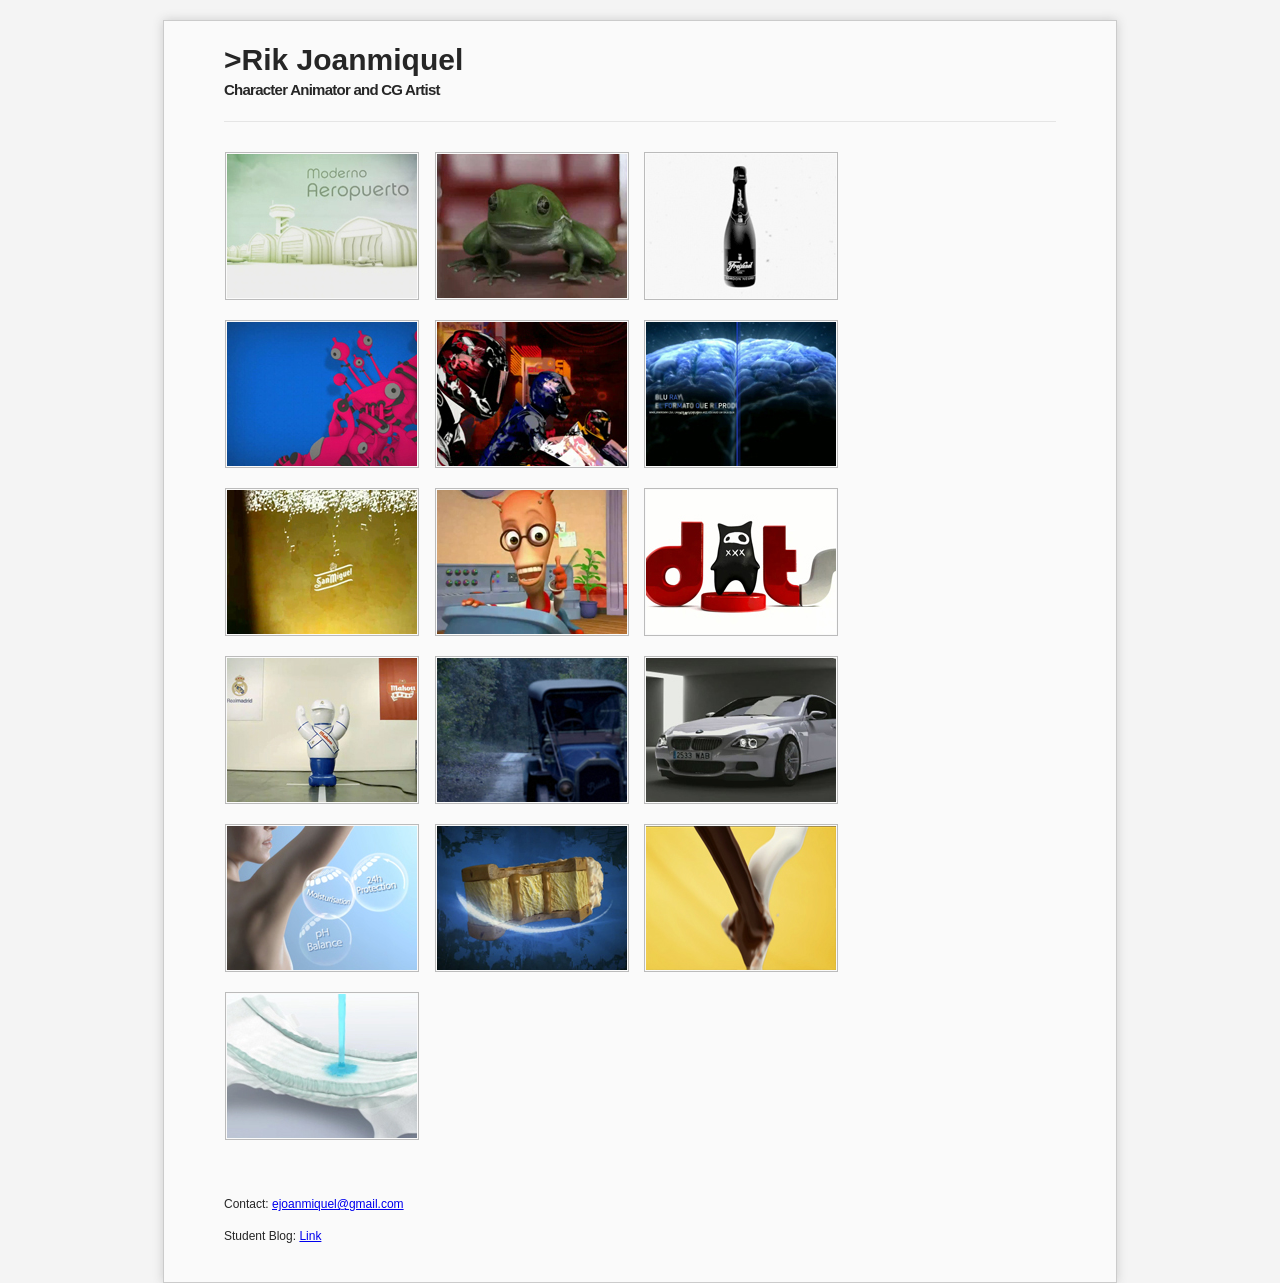
<file: index.html>
<!DOCTYPE html PUBLIC "-//W3C//DTD XHTML 1.0 Strict//EN" "http://www.w3.org/TR/xhtml1/DTD/xhtml1-strict.dtd">
<html xmlns="http://www.w3.org/1999/xhtml" xml:lang="en" lang="en">

<head>
        <meta http-equiv="Content-Type" content="text/html; charset=UTF-8" />
        <meta http-equiv="imagetoolbar" content="no" />
        <title>Rik Jm Dev / Artist</title>
		<meta name="viewport" content="width=device-width,initial-scale=1,user-scalable=no">
		<script src="https://ajax.googleapis.com/ajax/libs/jquery/1.9.0/jquery.min.js" type="text/javascript"></script>
		<!--script src="js/jquery.lint.js" type="text/javascript" charset="utf-8"></script-->
		<link rel="stylesheet" href="css/style.css" type="text/css" media="screen">
		<link rel="stylesheet" href="css/prettyPhoto.css" type="text/css" media="screen" title="prettyPhoto main stylesheet" charset="utf-8" />
		<script src="js/jquery.prettyPhoto.js" type="text/javascript" charset="utf-8"></script>


	</head>
	<body>
		<div id="content">
        
            <h1>&gt;Rik Joanmiquel<span> <p>Character Animator and CG Artist</span></h1><hr />
            
            <ul class="gallery clearfix">
            
 <a id="aragon" rel="prettyPhoto" href="./videos/aragon.mp4?width=480&height=384" title="
            <li> Project: Aragon Logistica // Modelling, Soft bodies and Particles</li>
            <li> Client: Boolab - Bassat </li>
            <li> Director: Agustin Verrastro</li>
            "><img alt="Aragon" src="./images/aragon.jpg"/></a>
    
            <a id="optiques" rel="prettyPhoto[movies]" href="./videos/optiques.mp4?width=480&height=384" title="
            <li> Project: General Optiques // Modelling, animation and composing. </li>
            <li> Client: Ovideo - Euro R.S.C.G. </li>
            <li> Director: Marc Corominas.</li>
            "><img alt="General Optiques" src="./images/optiques.jpg"/></a>
    
            <a id="cordon" rel="prettyPhoto[movies]" href="./videos/cordon.mp4?width=480&height=384" title="
            <li> Project: Cordon Negro // Modelling, composing, particles and maya fluids</li>
            <li> Client: Boolab - J.W.T.</li>
            <li> Director: Toni Costa.</li>
            "><img alt="Cordon Negro" src="./images/cordon.jpg"/></a>
    
            <a id="boolab" rel="prettyPhoto[movies]" href="./videos/boolab.mp4?width=480&height=360" title="
            <li> Project: Boolab Intro // Modelling, rigging, and parts of animation</li>
            <li> Client: Boolab</li>
            <li> Director: Nico Casavecchia</li>
            "><img alt="Boolab" src="./images/boolab.jpg"/></a>
    
            <a id="motogp" rel="prettyPhoto[movies]" href="./videos/motogp.mp4?width=480&height=384" title="
            <li> Project: MotoGp Intro // Modelling, particles, match-moving and tracking</li>
            <li> Client: Boolab - Dorna</li>
            <li> Director: Jorge Cosmen</li>
            "><img alt="motogp" src="./images/motogp.jpg"/></a>
    
            <a id="ps3" rel="prettyPhoto[movies]" href="./videos/ps3.mp4?width=480&height=384" title="
            <li> Project: PS3 3D scenes // Modelling, animation, particles and lighting</li>
            <li> Client: Boolab </li>
            <li> Director: Jorge Cosmen</li>
            "><img alt="ps3" src="./images/ps3.jpg"/></a>
        
            <a id="sanmiquel" rel="prettyPhoto[movies]" href="./videos/sanmiguel.mp4?width=480&height=384" title="
            <li> Project: SanMiguel 3D // Particles and composing</li>
            <li> Client: Boolab </li>
            <li> Director: Marc Corominas</li>
            "><img alt="sanmiquel" src="./images/sanmiquel.jpg"/></a>
    
            <a id="dibulus" rel="prettyPhoto[movies]" href="./videos/dibulus.mp4?width=624&height=352" title="
            <li> Project: Dibulus</li>
            <li> Studio: Lactea Animation Studio</li>
            <li> Studio project with six more artists.</li>
            "><img alt="dibulus" src="./images/dibulus.jpg"/></a>
    
            <a id="dots" rel="prettyPhoto[movies]" href="./videos/dots.mp4?width=900&height=506" title="
            <li> Project: Dots // Responsible for everything</li>   
            <li> Studio: Lorem Ipsum Group</li>
            <li> Personal project</li>"><img alt="dots" src="./images/dots.jpg"/></a>
    
            <a id="mahou" rel="prettyPhoto[movies]" href="./videos/mahou.mp4?width=960&height=540" title="
            <li> Project: Mahou // Responsible for everything</li>    
            <li> Client: Ovideo - Euro R.S.C.G.</li>
            "><img alt="mahou" src="./images/mahou.jpg"/></a>
    
            <a id="marato" rel="prettyPhoto[movies]" href="./videos/marato.mp4?width=458&height=258" title="
            <li> Project: Marató // Modelling and composing</li>    
            <li> Client: Ovideo - TV3 La Marató.</li>    
            <li> Director: Aixalà
            "><img alt="marato" src="./images/marato.jpg"/></a>
    
            <a id="bmw" rel="prettyPhoto[movies]" href="./videos/bmw.mp4?width=428&height=240" title="
            <li> Project: bmw // Modelling</li>   
            <li> Studio: Lorem Ipsum Group</li>
            <li> In-house Project</li>"><img alt="bmw" src="./images/bmw.jpg"/></a>
    
            <a id="sanex" rel="prettyPhoto[movies]" href="./videos/sanex.mp4?width=480&height=384" title="
            <li> Project: Sanex // Responsible for the 3D bubbles </li>    
            <li> Client: Ovideo - Contrapunto </li>  
            "><img alt="sanex" src="./images/sanex.jpg"/></a>
    
            <a id="maxibon" rel="prettyPhoto[movies]" href="./videos/maxibon.mp4?width=480&height=384" title="    
            <li> Project: maxibon // Animation and composing </li>    
            <li> Client: Ovideo - J.W.T. </li>    
            "><img alt="maxibon" src="./images/maxibon.jpg"/></a>
    
            <a id="artiach" rel="prettyPhoto[movies]" href="./videos/artiach.mp4?width=480&height=384" title="
            <li> Project: Artiach // Modelling, Liquid sims, Rigid bodies sims, and composing</li>
            <li> Client: Ovideo -  </li>    
            "><img alt="artiach" src="./images/artiach.jpg"/></a>    
    
            <a id="lindor" rel="prettyPhoto[movies]" href="./videos/lindor.mp4?width=480&height=384" title="
            <li> Project: Lindor // Liquid simulations</li>
            <li> Client: Ovideo - Dayax  </li>
            "><img alt="lindor" src="./images/lindor.jpg"/></a>
            
            </ul>
        
            </p>
            <p>Contact: <a href="mailto:ejoanmiquel@gmail.com">ejoanmiquel@gmail.com</a></p>
            <p>Student Blog: <a href="http://ejoanmiquel.blogspot.com">Link</a></p>

        
            <script type="text/javascript" charset="utf-8">
            $(document).ready(function(){
                $("area[rel^='prettyPhoto']").prettyPhoto();
				
                $(".gallery:first a[rel^='prettyPhoto']").prettyPhoto({animation_speed:'normal',theme:'dark_square',slideshow:false, autoplay_slideshow: false, social_tools:false, hideflash: true});
        
            });
            </script>
	
    </div>
    
    </body>

</html>
</file>
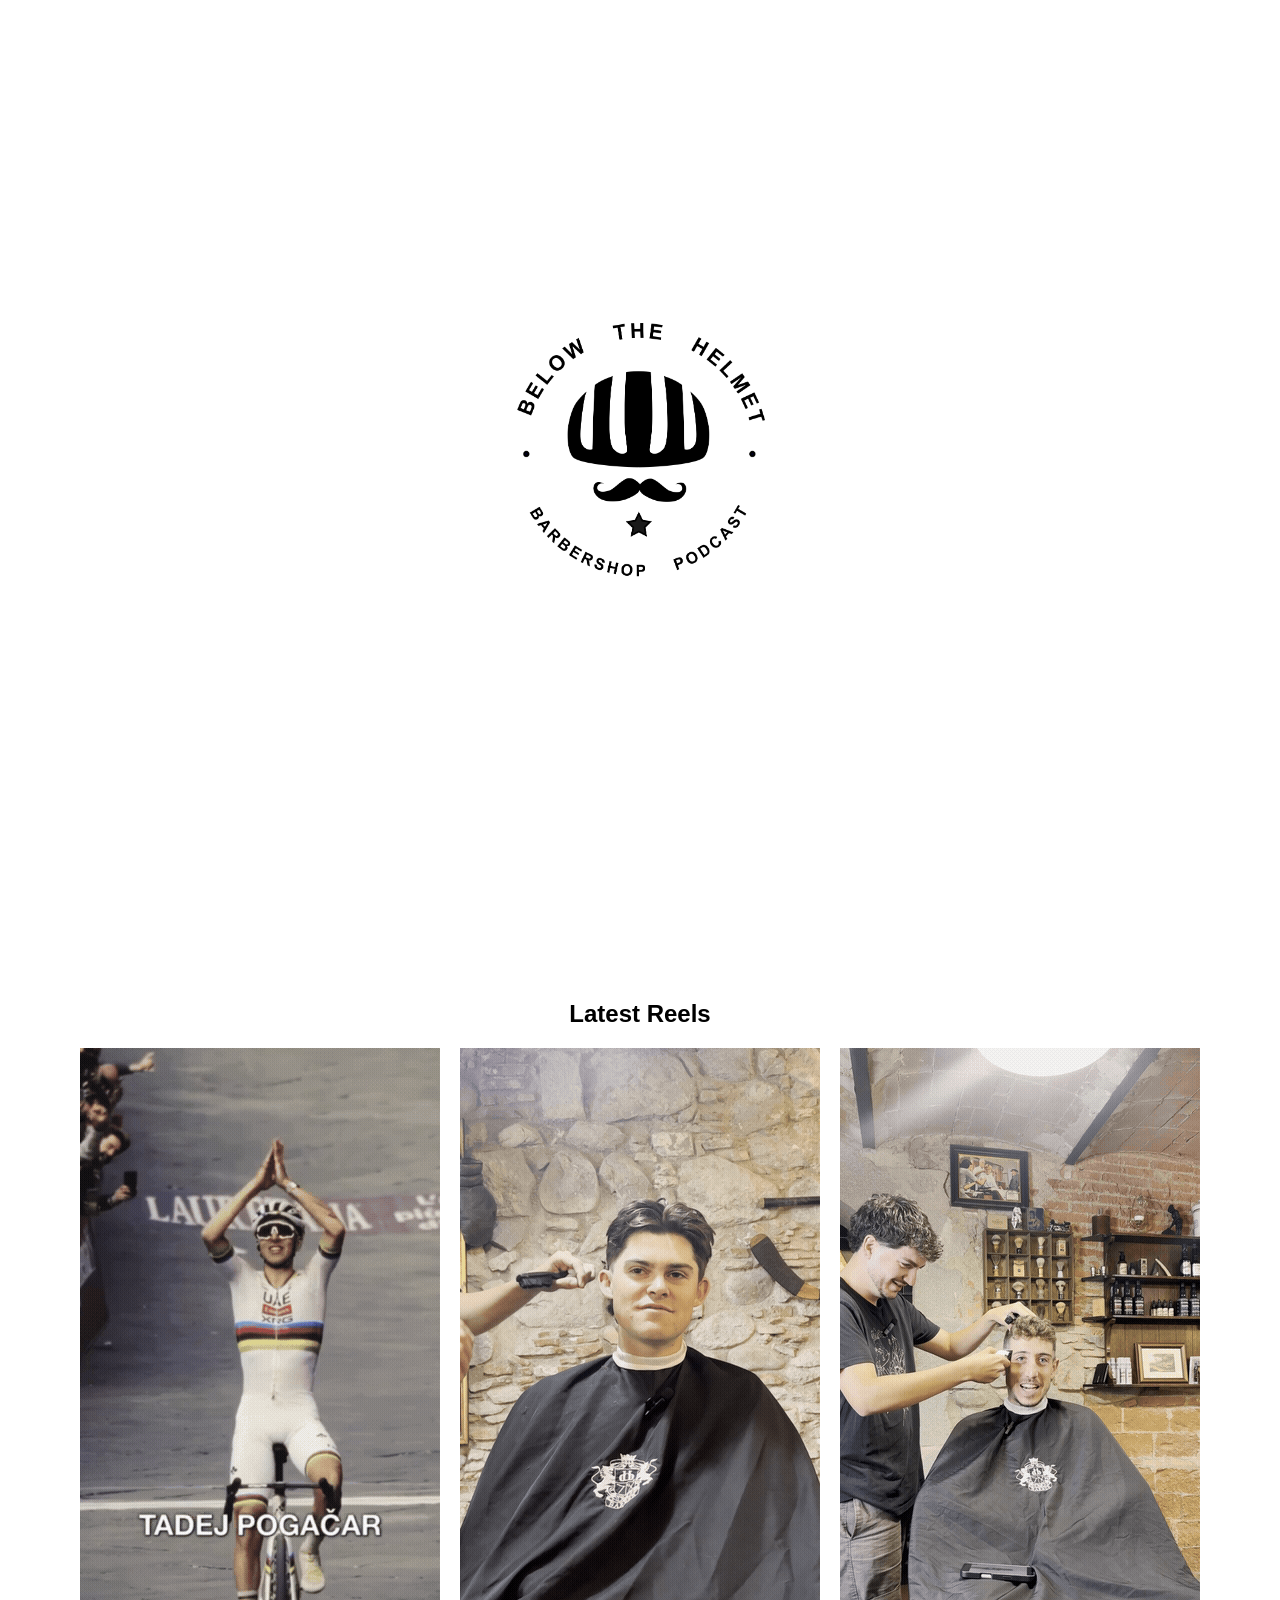
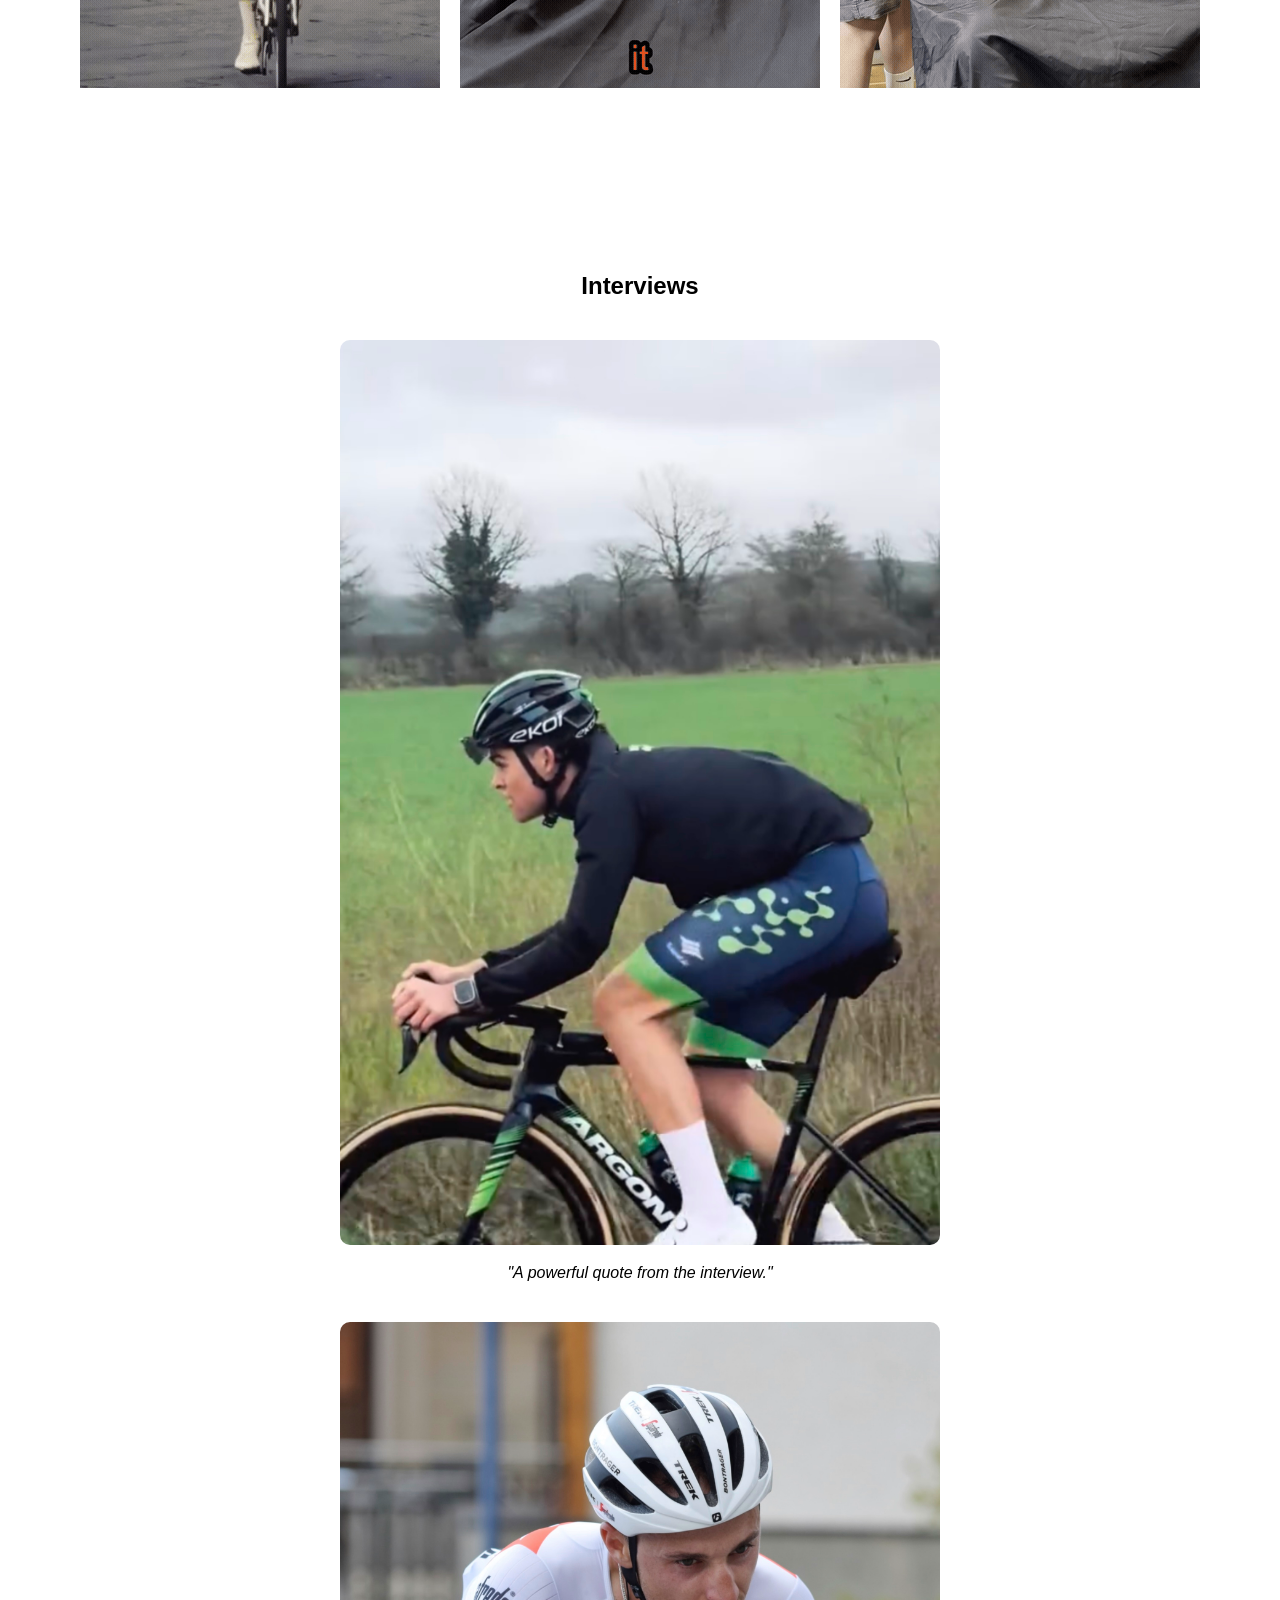
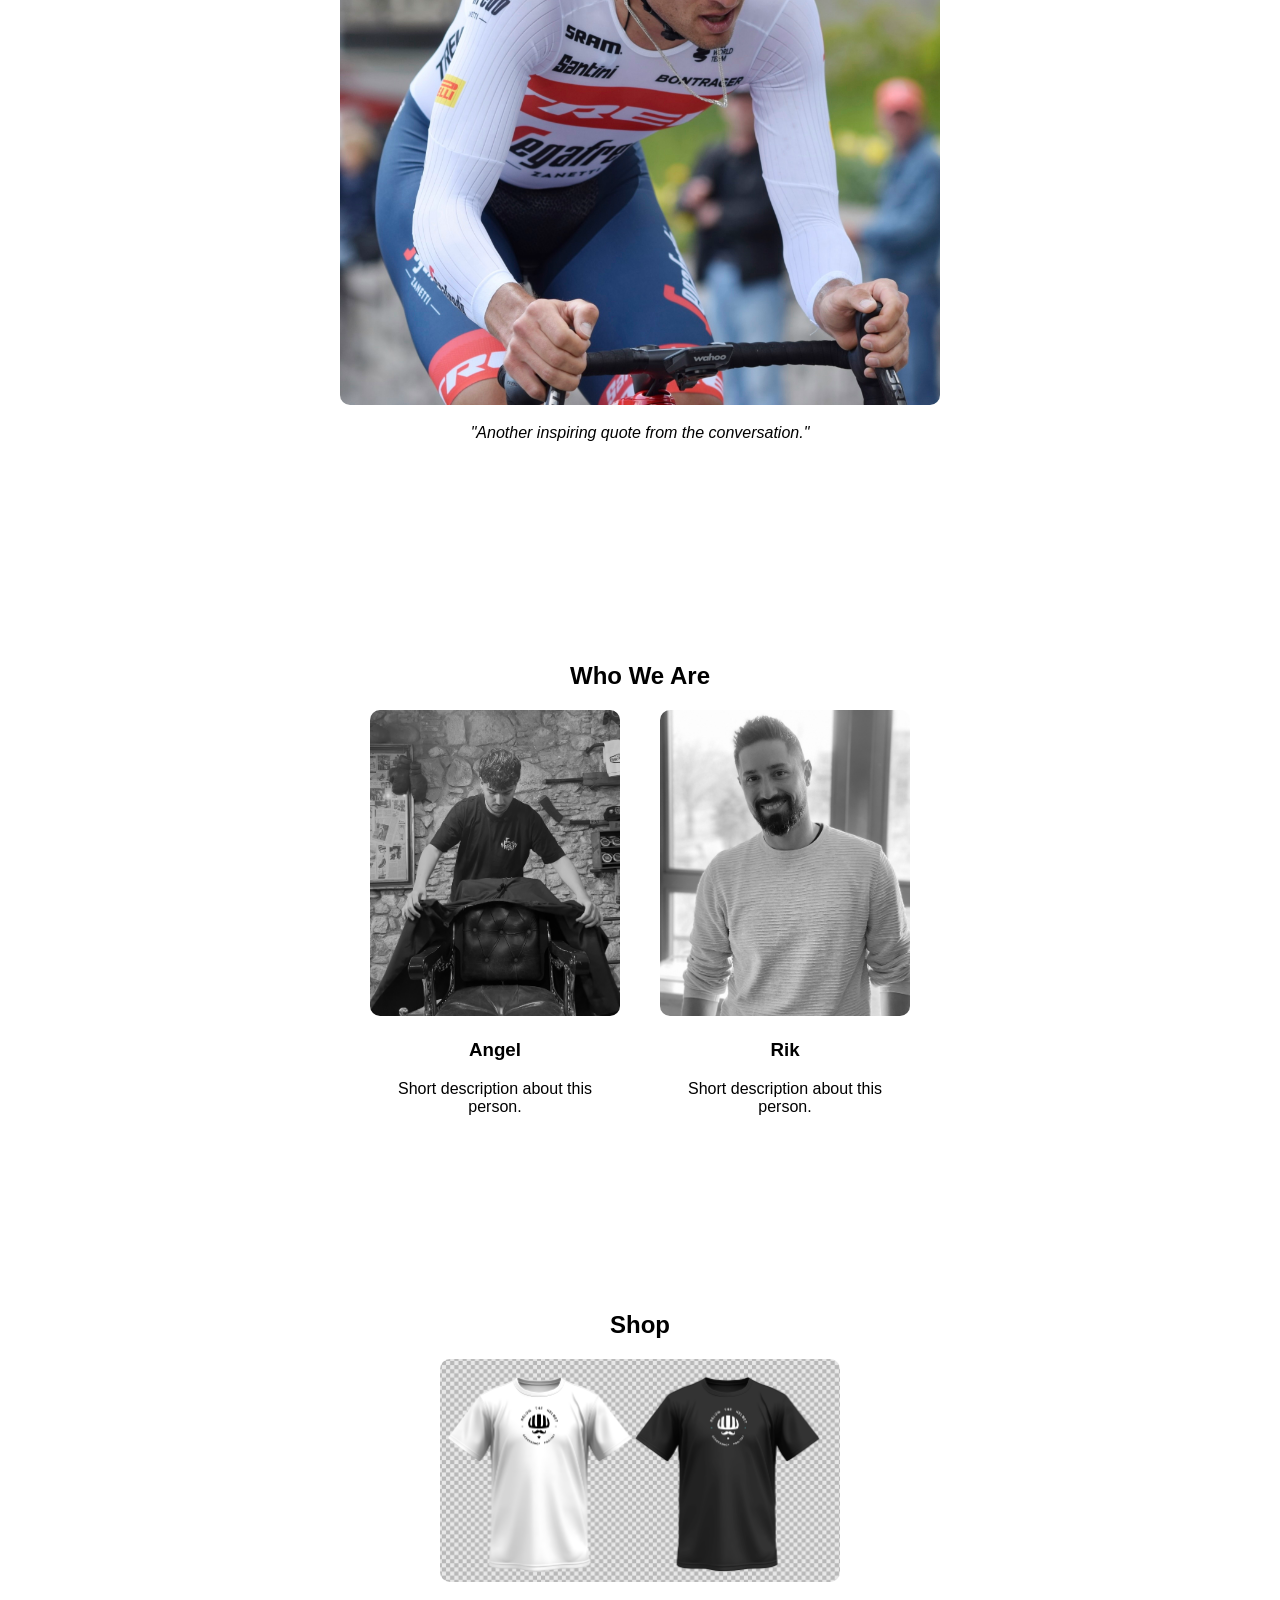
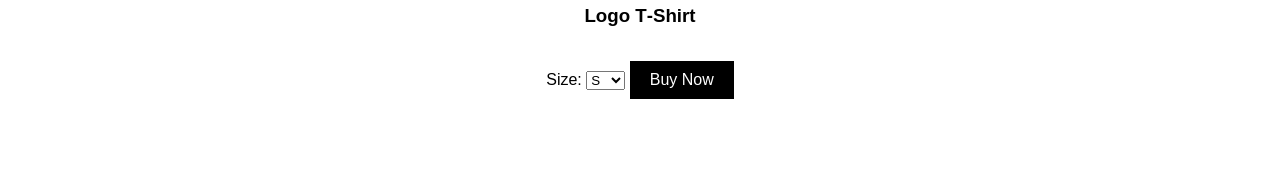
<file: belowthehelmet/index.html>
<!DOCTYPE html>
<html lang="en">
<head>
<meta charset="UTF-8" />
<meta name="viewport" content="width=device-width, initial-scale=1.0" />
<title>Below The Helmet</title>
<link rel="stylesheet" href="style.css" />
</head>

<body>

<!-- LOGO SECTION -->
<header id="header">
    <img id="mainLogo" src="img/black_logo.png" alt="Logo">
</header>

<!-- NAVIGATION BAR WITH CENTER LOGO -->
<nav id="navbar">

    <!-- LEFT MENU -->
    <ul class="nav-left nav-links">
        <li><a href="#home">Home</a></li>
        <li><a href="#interviews">Interviews</a></li>
    </ul>

    <!-- CENTER LOGO -->
    <img id="navLogo" src="img/black_logo_nav.png" alt="Logo">

    <!-- RIGHT MENU -->
    <ul class="nav-right nav-links">
        <li><a href="#contact">Contact</a></li>
        <li><a href="#shop">Shop</a></li>
    </ul>

    <!-- HAMBURGER BUTTON -->
    <div id="hamburger">
        <span></span>
        <span></span>
        <span></span>
    </div>

</nav>

<!-- MOBILE DROPDOWN MENU -->
<div id="mobileMenu">
    <a href="#home">Home</a>
    <a href="#interviews">Interviews</a>
    <a href="#contact">Contact Us</a>
    <a href="#shop">Shop</a>
</div>

<!-- HOME SECTION -->
<section id="home">
    <h2>Latest Reels</h2>
    <div class="reels-container">


         <a href="https://www.instagram.com/reel/DUP3auADOqZ/embed" target="_blank">
            <img src="img/reel02.gif" alt="Reel preview"></a>

         <a href="https://www.instagram.com/reel/DUP3auADOqZ/embed" target="_blank">
            <img src="img/reel01.gif" alt="Reel preview"></a>

         <a href="https://www.instagram.com/reel/DUP3auADOqZ/embed" target="_blank">
            <img src="img/reel03.gif" alt="Reel preview"></a>

    </div>
</section>

<!-- INTERVIEWS SECTION -->
<section id="interviews">
    <h2>Interviews</h2>

    <div class="interview-card">
        <img src="img/person1.jpg" alt="Interviewee">
        <blockquote>"A powerful quote from the interview."</blockquote>
    </div>

    <div class="interview-card">
        <img src="img/person2.jpg" alt="Interviewee">
        <blockquote>"Another inspiring quote from the conversation."</blockquote>
    </div>

</section>

<!-- CONTACT SECTION -->
<section id="contact">
    <h2>Who We Are</h2>

    <div class="team-container">
        <div class="team-card">
            <img src="img/team1.jpg" alt="Team Member">
            <h3>Angel</h3>
            <p>Short description about this person.</p>
        </div>

        <div class="team-card">
            <img src="img/team2.jpg" alt="Team Member">
            <h3>Rik</h3>
            <p>Short description about this person.</p>
        </div>
    </div>
</section>

<!-- SHOP SECTION -->
<section id="shop">
    <h2>Shop</h2>

    <div class="product-card">
        <img src="img/tshirt.jpg" alt="T-Shirt">

        <h3>Logo T‑Shirt</h3>

        <label for="size">Size:</label>
        <select id="size">
            <option>S</option>
            <option>M</option>
            <option>L</option>
            <option>XL</option>
        </select>

        <button id="buyBtn">Buy Now</button>
    </div>
</section>

<script src="script.js"></script>
</body>
</html>
</file>
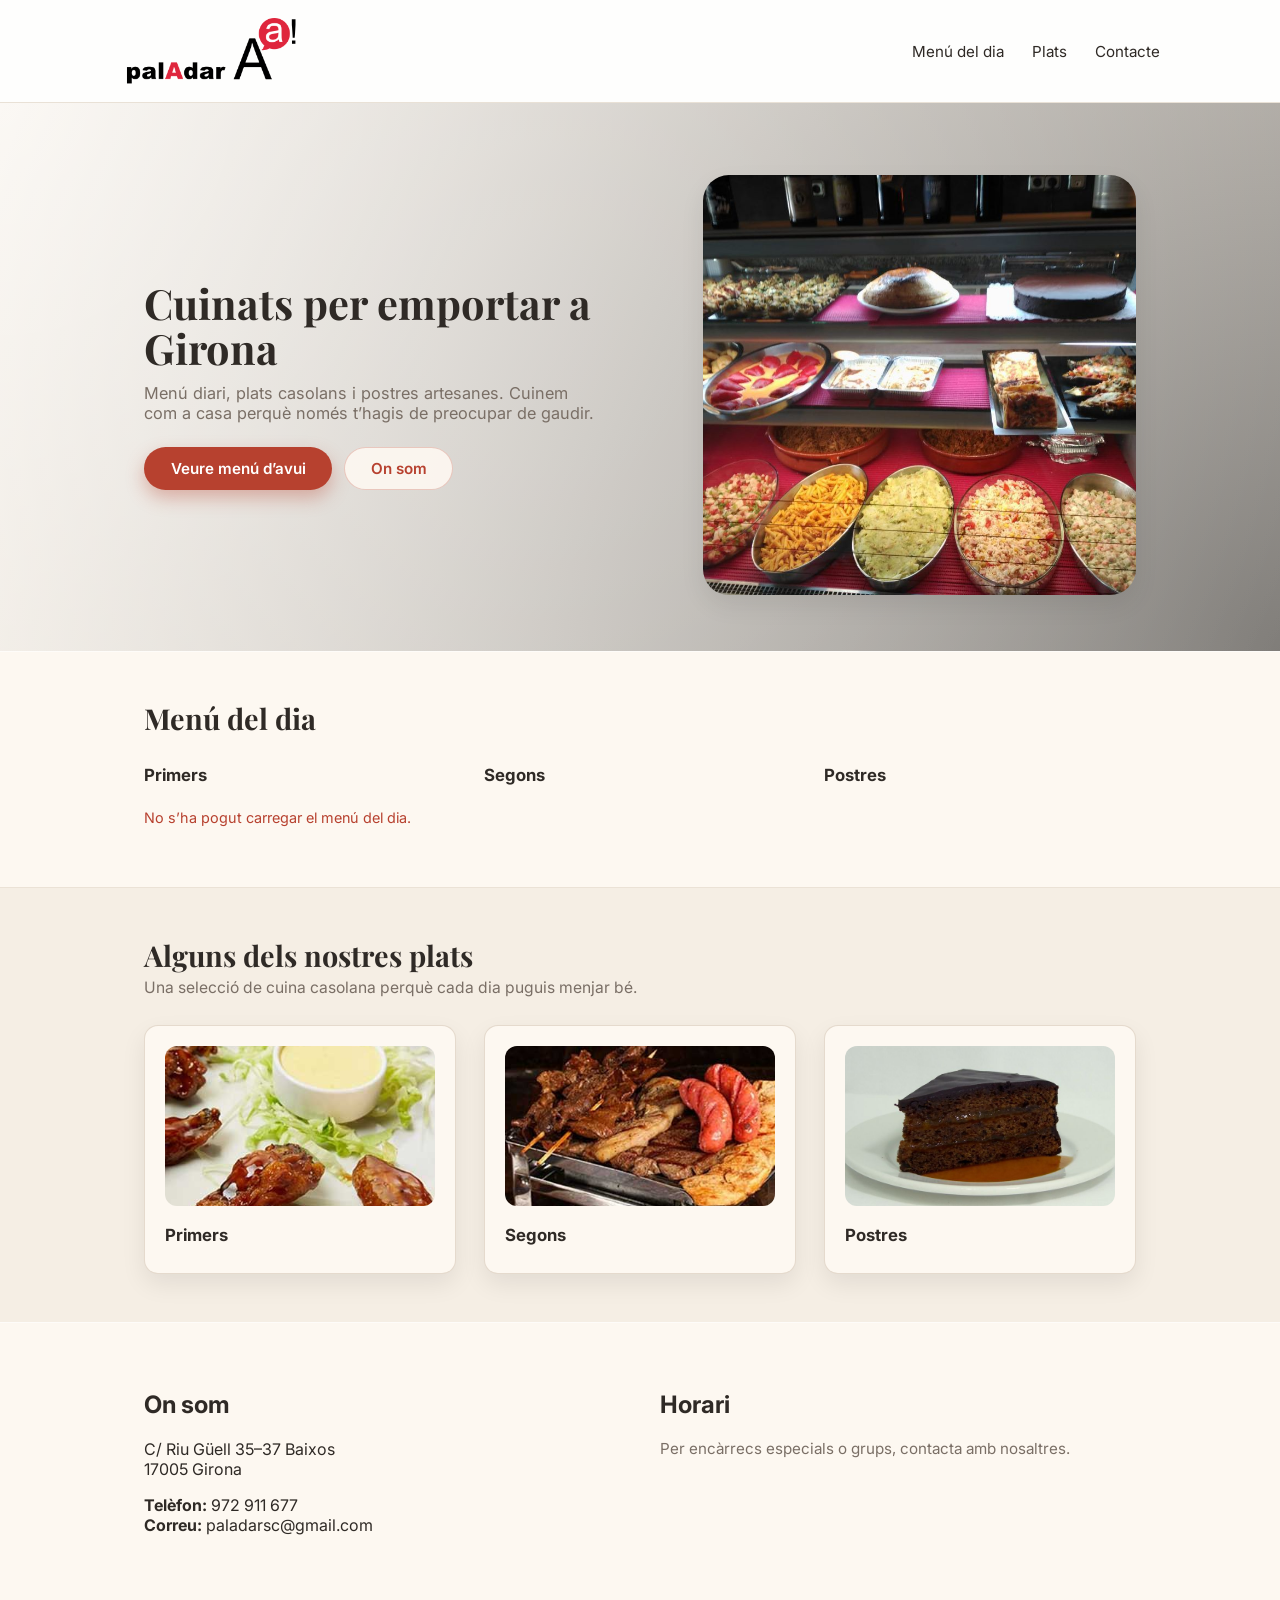
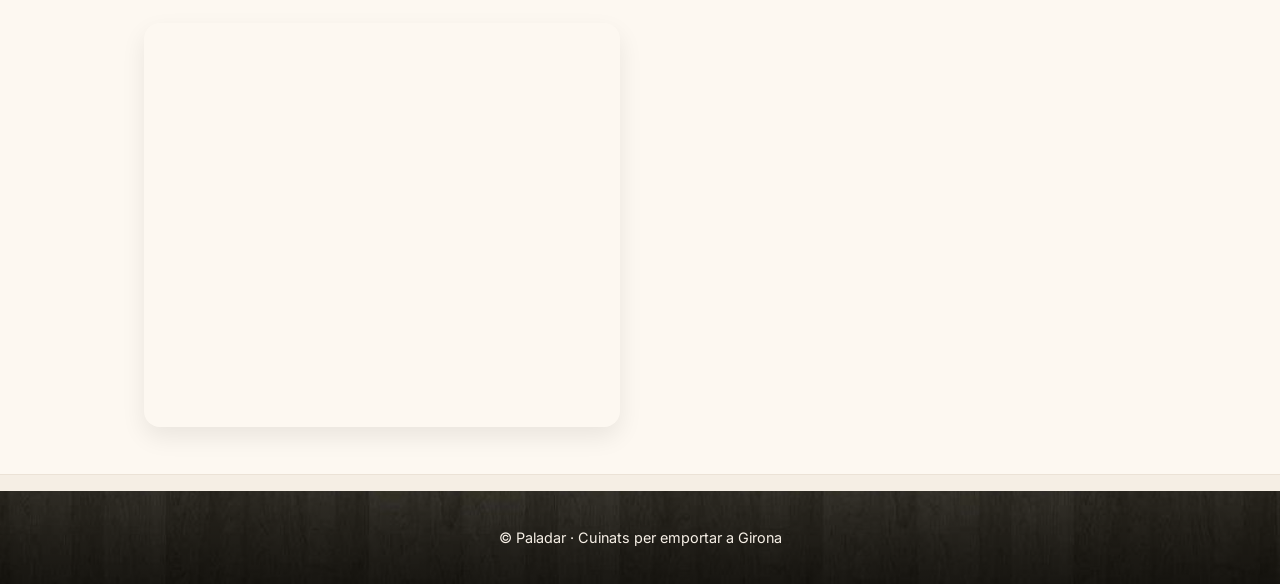
<file: paladar/public/index.html>
<!DOCTYPE html>
<html lang="ca">
<head>
  <meta charset="UTF-8" />
  <title>Paladar - Cuinats per emportar a Girona</title>
  <meta name="viewport" content="width=device-width, initial-scale=1" />
  <link rel="preload" as="image" href="img/hero-1.jpg">
  <link rel="preload" as="image" href="img/hero-2.jpg">
  <link rel="preload" as="image" href="img/hero-3.jpg">  
  <link rel="stylesheet" href="styles.css" />
  <link rel="icon" href="img/favicon.ico" />
  <link rel="preconnect" href="https://fonts.googleapis.com" />
  <link rel="preconnect" href="https://fonts.gstatic.com" crossorigin />
  <link href="https://fonts.googleapis.com/css2?family=Playfair+Display:wght@600;700&family=Inter:wght@400;500;600&display=swap" rel="stylesheet" />
</head>
<body>
  <header class="header">
    <div style="display:none;">
      <img src="img/hero-1.jpg" alt="">
      <img src="img/hero-2.jpg" alt="">
      <img src="img/hero-3.jpg" alt="">
    </div>    
    <div class="container header-inner">
        <div class="logo">
            <img src="img/logo.png" alt="Paladar" class="logo-img">
        </div> 
        <nav class="nav">
        <a href="#menu-dia">Menú del dia</a>
        <a href="#plats">Plats</a>
        <a href="#contacte">Contacte</a>
        </nav>
        <!-- Removing the test button  <button id="theme-toggle" class="theme-toggle">🌓</button> -->
    </div>
  </header>

  <main>
    <section class="hero">
      <div class="hero-overlay"></div>
      <div class="container hero-inner">
        <div class="hero-text">
          <h1>Cuinats per emportar a Girona</h1>
          <p>Menú diari, plats casolans i postres artesanes. Cuinem com a casa perquè només t’hagis de preocupar de gaudir.</p>
          <div class="hero-actions">
            <a href="#menu-dia" class="btn-primary">Veure menú d’avui</a>
            <a href="#contacte" class="btn-ghost">On som</a>
          </div>
        </div>
        <div class="hero-image-wrapper">
          <img class="hero-image" alt="Plats casolans per emportar">
        </div>
      </div>
    </section>

    <section id="menu-dia" class="section section-paper">
      <div class="container">
        <div class="section-header">
          <h2>Menú del dia</h2>
          <p id="menu-date" class="menu-date"></p>
        </div>
        <div class="menu-image-wrapper">
          <img id="menu-image" alt="Preu del Menú" style="display:none;">
        </div>        
        <div class="menu-columns">
          <div class="menu-column">
            <h3>Primers</h3>
            <ul id="primers-list"></ul>
          </div>
          <div class="menu-column">
            <h3>Segons</h3>
            <ul id="segons-list"></ul>
          </div>
          <div class="menu-column">
            <h3>Postres</h3>
            <ul id="postres-list"></ul>
          </div>
        </div>

        <p id="menu-error" class="menu-error"></p>
      </div>
    </section>

    <section id="plats" class="section">
      <div class="container">
        <div class="section-header">
          <h2>Alguns dels nostres plats</h2>
          <p class="section-subtitle">Una selecció de cuina casolana perquè cada dia puguis menjar bé.</p>
        </div>

        <div class="grid">
          <div class="card">
            <img src="img/plats-primers-1.jpg" class="card-img slideshow-primers" />
            <h3>Primers</h3>
            <ul id="primers-cards"></ul>
          </div>
          <div class="card">
            <img src="img/plats-segons-1.jpg" class="card-img slideshow-segons" />
            <h3>Segons</h3>
            <ul id="segons-cards"></ul>
          </div>
          <div class="card">
            <img src="img/plats-postres-1.jpg" class="card-img slideshow-postres" />
            <h3>Postres</h3>
            <ul id="postres-cards"></ul>
          </div>
        </div>
      </div>
    </section>

    <section id="contacte" class="section section-paper">
      <div class="container contact">
        <div>
          <h2>On som</h2>
          <p>C/ Riu Güell 35–37 Baixos<br />17005 Girona</p>
          <p><strong>Telèfon:</strong> 972 911 677<br /><strong>Correu:</strong> paladarsc@gmail.com</p>
        </div>
        <div>
          <h2>Horari</h2>
          <p id="opening-hours"></p>
          <p class="contact-note">Per encàrrecs especials o grups, contacta amb nosaltres.</p>
        </div>
        <div class="map-wrapper">
          <iframe
            id="google-map"
            src="https://www.google.com/maps/embed?pb=!1m18!1m12!1m3!1d2965.8197996666454!2d2.812557976769443!3d41.98267857123042!2m3!1f0!2f0!3f0!3m2!1i1024!2i768!4f13.1!3m3!1m2!1s0x12bae721b24812f7%3A0x8856f3e04d991536!2sPaladar%20-%20menjar%20per%20emportar%20girona!5e0!3m2!1sen!2ses!4v1773137038240!5m2!1sen!2ses"
            loading="lazy"
            referrerpolicy="no-referrer-when-downgrade">
          </iframe>
        </div>
      </div>
    </section>
  </main>

  <footer class="footer">
    <div class="footer-overlay"></div>
    <div class="container footer-inner">
      <p>© Paladar · Cuinats per emportar a Girona</p>
    </div>
  </footer>

  <script src="main.js"></script>
</body>
</html>
</file>
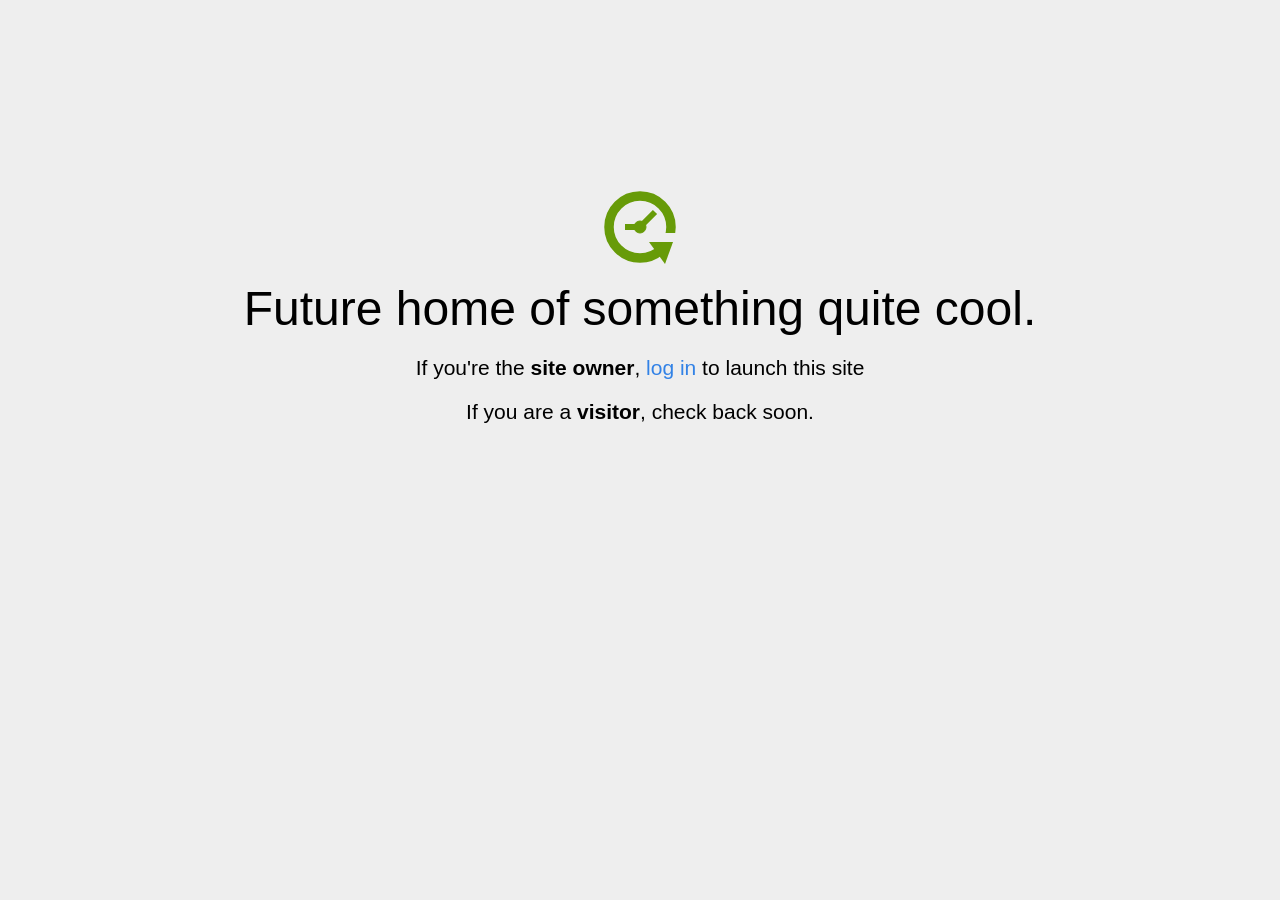
<file: home.html>
<!DOCTYPE html>
<html>
<head>
<title>Coming Soon</title>
<meta http-equiv="content-type" content="text/html; charset=utf-8" >
<meta name="viewport" content="width=device-width, initial-scale=1.0">
<style type="text/css">
body {
  /*background: linear-gradient(90deg, white, gray);*/
  background-color: #eee;
}

body, h1, p {
  font-family: "Helvetica Neue", "Segoe UI", Segoe, Helvetica, Arial, "Lucida Grande", sans-serif;
  font-weight: normal;
  margin: 0;
  padding: 0;
  text-align: center;
}

.container {
  margin-left:  auto;
  margin-right:  auto;
  margin-top: 177px;
  max-width: 1170px;
  padding-right: 15px;
  padding-left: 15px;
}

.row:before, .row:after {
  display: table;
  content: " ";
}

h1 {
  font-size: 48px;
  font-weight: 300;
  margin: 0 0 20px 0;
}

.lead {
  font-size: 21px;
  font-weight: 200;
  margin-bottom: 20px;
}

p {
  margin: 0 0 10px;
}

a {
  color: #3282e6;
  text-decoration: none;
}
</style>
</head>

<body>
<div class="container text-center" id="error">

  <svg height="100" width="100">
    <circle cx="50" cy="50" r="31" stroke="#679b08" stroke-width="9.5" fill="none" />
    <circle cx="50" cy="50" r="6" stroke="#679b08" stroke-width="1" fill="#679b08" />
    <line x1="50" y1="50" x2="35" y2="50" style="stroke:#679b08;stroke-width:6" />
    <line x1="65" y1="35" x2="50" y2="50" style="stroke:#679b08;stroke-width:6" />
    <path d="M59 65 L83 65 L75 87 Z" fill="#679b08" />
    <rect width="20" height="9" x="70" y="56" style="fill:#eee;stroke-width:0;" />
  </svg>
  <div class="row">
    <div class="col-md-12">
      <div class="main-icon text-success"><span class="uxicon uxicon-clock-refresh"></span></div>
      <h1>Future home of something quite cool.</h1>
      <p class="lead">If you're the <strong>site owner</strong>, <a href="/cpanel">log in</a> to launch this site</p>
      <p class="lead">If you are a <strong>visitor</strong>, check back soon.</p>
    </div>
  </div>

</div>

</body>
</html>
</file>
<file: css/style.css>
html, body, div, ul {
	margin: 0;
	padding: 0;
}

@media only screen and (max-width: 480px), only screen and (max-device-width: 480px) {
	#content {
		width: 15em;
		margin: 20px auto 0 auto;
		padding: 0 5em 30px 5em;
		border: solid 1px #cbcbcb;
		background: #fafafa;
		-moz-box-shadow: 0px 0px 10px #cbcbcb;
		-webkit-box-shadow: 0px 0px 10px #cbcbcb;
	}
}
@media only screen 
and (min-device-width : 375px) 
and (max-device-width : 667px) { 

	#content {
		width: 15em;
		margin: 20px auto 0 auto;
		padding: 0 5em 30px 5em;
		border: solid 1px #cbcbcb;
		background: #fafafa;
		-moz-box-shadow: 0px 0px 10px #cbcbcb;
		-webkit-box-shadow: 0px 0px 10px #cbcbcb;
	}
}

body {
    color: #262626;
	background: #f4f4f4;
	font: normal 12px/18px Verdana, sans-serif;
}

#content {
	width: 65%;
	margin: 20px auto 0 auto;
	padding: 0 5em 30px 5em;
	border: solid 1px #cbcbcb;
	background: #fafafa;
	-moz-box-shadow: 0px 0px 10px #cbcbcb;
	-webkit-box-shadow: 0px 0px 10px #cbcbcb;
}

h1 {
	margin: 30px 0 15px 0;
	font-size: 30px;
	font-weight: bold;
	font-family: Arial;
}

h1 span {
	font-size: 50%;
	letter-spacing: -0.05em;
}

hr {
	border: none;
	height: 1px; line-height: 1px;
	background: #E5E5E5;
	margin-bottom: 20px;
	padding: 0;
}

p {
	margin: 0;
	padding: 7px 0;
}

a {
	outline: none;
}

a img {
	border: 1px solid #BBB;
	padding: 1px;
	margin: 10px 1em 10px 0;
	vertical-align: top;
}

a img.last {
	margin-right: 0;	
}

ul {
	margin-bottom: 24px;
	padding-left: 0.1em;
}
</file>
<file: css/prettyPhoto.css>
/* ------------------------------------------------------------------------
	This you can edit.
------------------------------------------------------------------------- */

	/* ----------------------------------
		Default Theme
	----------------------------------- */

	div.pp_default .pp_top,
	div.pp_default .pp_top .pp_middle,
	div.pp_default .pp_top .pp_left,
	div.pp_default .pp_top .pp_right,
	div.pp_default .pp_bottom,
	div.pp_default .pp_bottom .pp_left,
	div.pp_default .pp_bottom .pp_middle,
	div.pp_default .pp_bottom .pp_right { height: 13px; }
	
	div.pp_default .pp_top .pp_left { background: url(../images/prettyPhoto/default/sprite.png) -78px -93px no-repeat; } /* Top left corner */
	div.pp_default .pp_top .pp_middle { background: url(../images/prettyPhoto/default/sprite_x.png) top left repeat-x; } /* Top pattern/color */
	div.pp_default .pp_top .pp_right { background: url(../images/prettyPhoto/default/sprite.png) -112px -93px no-repeat; } /* Top right corner */
	
	div.pp_default .pp_content .ppt { color: #f8f8f8; }
	div.pp_default .pp_content_container .pp_left { background: url(../images/prettyPhoto/default/sprite_y.png) -7px 0 repeat-y; padding-left: 13px; }
	div.pp_default .pp_content_container .pp_right { background: url(../images/prettyPhoto/default/sprite_y.png) top right repeat-y; padding-right: 13px; }
	div.pp_default .pp_content { background-color: #fff; } /* Content background */
	div.pp_default .pp_next:hover { background: url(../images/prettyPhoto/default/sprite_next.png) center right  no-repeat; cursor: pointer; } /* Next button */
	div.pp_default .pp_previous:hover { background: url(../images/prettyPhoto/default/sprite_prev.png) center left no-repeat; cursor: pointer; } /* Previous button */
	div.pp_default .pp_expand { background: url(../images/prettyPhoto/default/sprite.png) 0 -29px no-repeat; cursor: pointer; width: 28px; height: 28px; } /* Expand button */
	div.pp_default .pp_expand:hover { background: url(../images/prettyPhoto/default/sprite.png) 0 -56px no-repeat; cursor: pointer; } /* Expand button hover */
	div.pp_default .pp_contract { background: url(../images/prettyPhoto/default/sprite.png) 0 -84px no-repeat; cursor: pointer; width: 28px; height: 28px; } /* Contract button */
	div.pp_default .pp_contract:hover { background: url(../images/prettyPhoto/default/sprite.png) 0 -113px no-repeat; cursor: pointer; } /* Contract button hover */
	div.pp_default .pp_close { width: 30px; height: 30px; background: url(../images/prettyPhoto/default/sprite.png) 2px 1px no-repeat; cursor: pointer; } /* Close button */
	div.pp_default #pp_full_res .pp_inline { color: #000; } 
	div.pp_default .pp_gallery ul li a { background: url(../images/prettyPhoto/default/default_thumb.png) center center #f8f8f8; border:1px solid #aaa; }
	div.pp_default .pp_gallery ul li a:hover,
	div.pp_default .pp_gallery ul li.selected a { border-color: #fff; }
	div.pp_default .pp_social { margin-top: 7px; }

	div.pp_default .pp_gallery a.pp_arrow_previous,
	div.pp_default .pp_gallery a.pp_arrow_next { position: static; left: auto; }
	div.pp_default .pp_nav .pp_play,
	div.pp_default .pp_nav .pp_pause { background: url(../images/prettyPhoto/default/sprite.png) -51px 1px no-repeat; height:30px; width:30px; }
	div.pp_default .pp_nav .pp_pause { background-position: -51px -29px; }
	div.pp_default .pp_details { position: relative; }
	div.pp_default a.pp_arrow_previous,
	div.pp_default a.pp_arrow_next { background: url(../images/prettyPhoto/default/sprite.png) -31px -3px no-repeat; height: 20px; margin: 4px 0 0 0; width: 20px; }
	div.pp_default a.pp_arrow_next { left: 52px; background-position: -82px -3px; } /* The next arrow in the bottom nav */
	div.pp_default .pp_content_container .pp_details { margin-top: 5px; }
	div.pp_default .pp_nav { clear: none; height: 30px; width: 110px; position: relative; }
	div.pp_default .pp_nav .currentTextHolder{ font-family: Georgia; font-style: italic; color:#999; font-size: 11px; left: 75px; line-height: 25px; margin: 0; padding: 0 0 0 10px; position: absolute; top: 2px; }
	
	div.pp_default .pp_close:hover, div.pp_default .pp_nav .pp_play:hover, div.pp_default .pp_nav .pp_pause:hover, div.pp_default .pp_arrow_next:hover, div.pp_default .pp_arrow_previous:hover { opacity:0.7; }

	div.pp_default .pp_description{ font-size: 11px; font-weight: bold; line-height: 14px; margin: 5px 50px 5px 0; }

	div.pp_default .pp_bottom .pp_left { background: url(../images/prettyPhoto/default/sprite.png) -78px -127px no-repeat; } /* Bottom left corner */
	div.pp_default .pp_bottom .pp_middle { background: url(../images/prettyPhoto/default/sprite_x.png) bottom left repeat-x; } /* Bottom pattern/color */
	div.pp_default .pp_bottom .pp_right { background: url(../images/prettyPhoto/default/sprite.png) -112px -127px no-repeat; } /* Bottom right corner */

	div.pp_default .pp_loaderIcon { background: url(../images/prettyPhoto/default/loader.gif) center center no-repeat; } /* Loader icon */

	
	/* ----------------------------------
		Light Rounded Theme
	----------------------------------- */


	div.light_rounded .pp_top .pp_left { background: url(../images/prettyPhoto/light_rounded/sprite.png) -88px -53px no-repeat; } /* Top left corner */
	div.light_rounded .pp_top .pp_middle { background: #fff; } /* Top pattern/color */
	div.light_rounded .pp_top .pp_right { background: url(../images/prettyPhoto/light_rounded/sprite.png) -110px -53px no-repeat; } /* Top right corner */
	
	div.light_rounded .pp_content .ppt { color: #000; }
	div.light_rounded .pp_content_container .pp_left,
	div.light_rounded .pp_content_container .pp_right { background: #fff; }
	div.light_rounded .pp_content { background-color: #fff; } /* Content background */
	div.light_rounded .pp_next:hover { background: url(../images/prettyPhoto/light_rounded/btnNext.png) center right  no-repeat; cursor: pointer; } /* Next button */
	div.light_rounded .pp_previous:hover { background: url(../images/prettyPhoto/light_rounded/btnPrevious.png) center left no-repeat; cursor: pointer; } /* Previous button */
	div.light_rounded .pp_expand { background: url(../images/prettyPhoto/light_rounded/sprite.png) -31px -26px no-repeat; cursor: pointer; } /* Expand button */
	div.light_rounded .pp_expand:hover { background: url(../images/prettyPhoto/light_rounded/sprite.png) -31px -47px no-repeat; cursor: pointer; } /* Expand button hover */
	div.light_rounded .pp_contract { background: url(../images/prettyPhoto/light_rounded/sprite.png) 0 -26px no-repeat; cursor: pointer; } /* Contract button */
	div.light_rounded .pp_contract:hover { background: url(../images/prettyPhoto/light_rounded/sprite.png) 0 -47px no-repeat; cursor: pointer; } /* Contract button hover */
	div.light_rounded .pp_close { width: 75px; height: 22px; background: url(../images/prettyPhoto/light_rounded/sprite.png) -1px -1px no-repeat; cursor: pointer; } /* Close button */
	div.light_rounded .pp_details { position: relative; }
	div.light_rounded .pp_description { margin-right: 85px; }
	div.light_rounded #pp_full_res .pp_inline { color: #000; } 
	div.light_rounded .pp_gallery a.pp_arrow_previous,
	div.light_rounded .pp_gallery a.pp_arrow_next { margin-top: 12px !important; }
	div.light_rounded .pp_nav .pp_play { background: url(../images/prettyPhoto/light_rounded/sprite.png) -1px -100px no-repeat; height: 15px; width: 14px; }
	div.light_rounded .pp_nav .pp_pause { background: url(../images/prettyPhoto/light_rounded/sprite.png) -24px -100px no-repeat; height: 15px; width: 14px; }

	div.light_rounded .pp_arrow_previous { background: url(../images/prettyPhoto/light_rounded/sprite.png) 0 -71px no-repeat; } /* The previous arrow in the bottom nav */
		div.light_rounded .pp_arrow_previous.disabled { background-position: 0 -87px; cursor: default; }
	div.light_rounded .pp_arrow_next { background: url(../images/prettyPhoto/light_rounded/sprite.png) -22px -71px no-repeat; } /* The next arrow in the bottom nav */
		div.light_rounded .pp_arrow_next.disabled { background-position: -22px -87px; cursor: default; }

	div.light_rounded .pp_bottom .pp_left { background: url(../images/prettyPhoto/light_rounded/sprite.png) -88px -80px no-repeat; } /* Bottom left corner */
	div.light_rounded .pp_bottom .pp_middle { background: #fff; } /* Bottom pattern/color */
	div.light_rounded .pp_bottom .pp_right { background: url(../images/prettyPhoto/light_rounded/sprite.png) -110px -80px no-repeat; } /* Bottom right corner */

	div.light_rounded .pp_loaderIcon { background: url(../images/prettyPhoto/light_rounded/loader.gif) center center no-repeat; } /* Loader icon */
	
	/* ----------------------------------
		Dark Rounded Theme
	----------------------------------- */
	
	div.dark_rounded .pp_top .pp_left { background: url(../images/prettyPhoto/dark_rounded/sprite.png) -88px -53px no-repeat; } /* Top left corner */
	div.dark_rounded .pp_top .pp_middle { background: url(../images/prettyPhoto/dark_rounded/contentPattern.png) top left repeat; } /* Top pattern/color */
	div.dark_rounded .pp_top .pp_right { background: url(../images/prettyPhoto/dark_rounded/sprite.png) -110px -53px no-repeat; } /* Top right corner */
	
	div.dark_rounded .pp_content_container .pp_left { background: url(../images/prettyPhoto/dark_rounded/contentPattern.png) top left repeat-y; } /* Left Content background */
	div.dark_rounded .pp_content_container .pp_right { background: url(../images/prettyPhoto/dark_rounded/contentPattern.png) top right repeat-y; } /* Right Content background */
	div.dark_rounded .pp_content { background: url(../images/prettyPhoto/dark_rounded/contentPattern.png) top left repeat; } /* Content background */
	div.dark_rounded .pp_next:hover { background: url(../images/prettyPhoto/dark_rounded/btnNext.png) center right  no-repeat; cursor: pointer; } /* Next button */
	div.dark_rounded .pp_previous:hover { background: url(../images/prettyPhoto/dark_rounded/btnPrevious.png) center left no-repeat; cursor: pointer; } /* Previous button */
	div.dark_rounded .pp_expand { background: url(../images/prettyPhoto/dark_rounded/sprite.png) -31px -26px no-repeat; cursor: pointer; } /* Expand button */
	div.dark_rounded .pp_expand:hover { background: url(../images/prettyPhoto/dark_rounded/sprite.png) -31px -47px no-repeat; cursor: pointer; } /* Expand button hover */
	div.dark_rounded .pp_contract { background: url(../images/prettyPhoto/dark_rounded/sprite.png) 0 -26px no-repeat; cursor: pointer; } /* Contract button */
	div.dark_rounded .pp_contract:hover { background: url(../images/prettyPhoto/dark_rounded/sprite.png) 0 -47px no-repeat; cursor: pointer; } /* Contract button hover */
	div.dark_rounded .pp_close { width: 75px; height: 22px; background: url(../images/prettyPhoto/dark_rounded/sprite.png) -1px -1px no-repeat; cursor: pointer; } /* Close button */
	div.dark_rounded .pp_details { position: relative; }
	div.dark_rounded .pp_description { margin-right: 85px; }
	div.dark_rounded .currentTextHolder { color: #c4c4c4; }
	div.dark_rounded .pp_description { color: #fff; }
	div.dark_rounded #pp_full_res .pp_inline { color: #fff; }
	div.dark_rounded .pp_gallery a.pp_arrow_previous,
	div.dark_rounded .pp_gallery a.pp_arrow_next { margin-top: 12px !important; }
	div.dark_rounded .pp_nav .pp_play { background: url(../images/prettyPhoto/dark_rounded/sprite.png) -1px -100px no-repeat; height: 15px; width: 14px; }
	div.dark_rounded .pp_nav .pp_pause { background: url(../images/prettyPhoto/dark_rounded/sprite.png) -24px -100px no-repeat; height: 15px; width: 14px; }

	div.dark_rounded .pp_arrow_previous { background: url(../images/prettyPhoto/dark_rounded/sprite.png) 0 -71px no-repeat; } /* The previous arrow in the bottom nav */
		div.dark_rounded .pp_arrow_previous.disabled { background-position: 0 -87px; cursor: default; }
	div.dark_rounded .pp_arrow_next { background: url(../images/prettyPhoto/dark_rounded/sprite.png) -22px -71px no-repeat; } /* The next arrow in the bottom nav */
		div.dark_rounded .pp_arrow_next.disabled { background-position: -22px -87px; cursor: default; }

	div.dark_rounded .pp_bottom .pp_left { background: url(../images/prettyPhoto/dark_rounded/sprite.png) -88px -80px no-repeat; } /* Bottom left corner */
	div.dark_rounded .pp_bottom .pp_middle { background: url(../images/prettyPhoto/dark_rounded/contentPattern.png) top left repeat; } /* Bottom pattern/color */
	div.dark_rounded .pp_bottom .pp_right { background: url(../images/prettyPhoto/dark_rounded/sprite.png) -110px -80px no-repeat; } /* Bottom right corner */

	div.dark_rounded .pp_loaderIcon { background: url(../images/prettyPhoto/dark_rounded/loader.gif) center center no-repeat; } /* Loader icon */
	
	
	/* ----------------------------------
		Dark Square Theme
	----------------------------------- */
	
	div.dark_square .pp_left ,
	div.dark_square .pp_middle,
	div.dark_square .pp_right,
	div.dark_square .pp_content { background: #000; }
	
	div.dark_square .currentTextHolder { color: #c4c4c4; }
	div.dark_square .pp_description { color: #fff; }
	div.dark_square .pp_loaderIcon { background: url(../images/prettyPhoto/dark_square/loader.gif) center center no-repeat; } /* Loader icon */
	
	div.dark_square .pp_expand { background: url(../images/prettyPhoto/dark_square/sprite.png) -31px -26px no-repeat; cursor: pointer; } /* Expand button */
	div.dark_square .pp_expand:hover { background: url(../images/prettyPhoto/dark_square/sprite.png) -31px -47px no-repeat; cursor: pointer; } /* Expand button hover */
	div.dark_square .pp_contract { background: url(../images/prettyPhoto/dark_square/sprite.png) 0 -26px no-repeat; cursor: pointer; } /* Contract button */
	div.dark_square .pp_contract:hover { background: url(../images/prettyPhoto/dark_square/sprite.png) 0 -47px no-repeat; cursor: pointer; } /* Contract button hover */
	div.dark_square .pp_close { width: 75px; height: 22px; background: url(../images/prettyPhoto/dark_square/sprite.png) -1px -1px no-repeat; cursor: pointer; } /* Close button */
	div.dark_square .pp_details { position: relative; }
	div.dark_square .pp_description { margin: 0 85px 0 0; }
	div.dark_square #pp_full_res .pp_inline { color: #fff; }
	div.dark_square .pp_gallery a.pp_arrow_previous,
	div.dark_square .pp_gallery a.pp_arrow_next { margin-top: 12px !important; }
	div.dark_square .pp_nav { display: none !important; }
	div.dark_square .pp_nav { clear: none; }
	div.dark_square .pp_nav .pp_play { background: url(../images/prettyPhoto/dark_square/sprite.png) -1px -100px no-repeat; height: 15px; width: 14px; }
	div.dark_square .pp_nav .pp_pause { background: url(../images/prettyPhoto/dark_square/sprite.png) -24px -100px no-repeat; height: 15px; width: 14px; }
	
	div.dark_square .pp_arrow_previous { background: url(../images/prettyPhoto/dark_square/sprite.png) 0 -71px no-repeat; } /* The previous arrow in the bottom nav */
		div.dark_square .pp_arrow_previous.disabled { background-position: 0 -87px; cursor: default; }
	div.dark_square .pp_arrow_next { background: url(../images/prettyPhoto/dark_square/sprite.png) -22px -71px no-repeat; } /* The next arrow in the bottom nav */
		div.dark_square .pp_arrow_next.disabled { background-position: -22px -87px; cursor: default; }
	
	div.dark_square .pp_next:hover { background: url(../images/prettyPhoto/dark_square/btnNext.png) center right  no-repeat; cursor: pointer; } /* Next button */
	div.dark_square .pp_previous:hover { background: url(../images/prettyPhoto/dark_square/btnPrevious.png) center left no-repeat; cursor: pointer; } /* Previous button */


	/* ----------------------------------
		Light Square Theme
	----------------------------------- */
	
	div.light_square .pp_left ,
	div.light_square .pp_middle,
	div.light_square .pp_right,
	div.light_square .pp_content { background: #fff; }
	
	div.light_square .pp_content .ppt { color: #000; }
	div.light_square .pp_expand { background: url(../images/prettyPhoto/light_square/sprite.png) -31px -26px no-repeat; cursor: pointer; } /* Expand button */
	div.light_square .pp_expand:hover { background: url(../images/prettyPhoto/light_square/sprite.png) -31px -47px no-repeat; cursor: pointer; } /* Expand button hover */
	div.light_square .pp_contract { background: url(../images/prettyPhoto/light_square/sprite.png) 0 -26px no-repeat; cursor: pointer; } /* Contract button */
	div.light_square .pp_contract:hover { background: url(../images/prettyPhoto/light_square/sprite.png) 0 -47px no-repeat; cursor: pointer; } /* Contract button hover */
	div.light_square .pp_close { width: 75px; height: 22px; background: url(../images/prettyPhoto/light_square/sprite.png) -1px -1px no-repeat; cursor: pointer; } /* Close button */
	div.light_square .pp_details { position: relative; }
	div.light_square .pp_description { margin-right: 85px; }
	div.light_square #pp_full_res .pp_inline { color: #000; }
	div.light_square .pp_gallery a.pp_arrow_previous,
	div.light_square .pp_gallery a.pp_arrow_next { margin-top: 12px !important; }
	div.light_square .pp_nav .pp_play { background: url(../images/prettyPhoto/light_square/sprite.png) -1px -100px no-repeat; height: 15px; width: 14px; }
	div.light_square .pp_nav .pp_pause { background: url(../images/prettyPhoto/light_square/sprite.png) -24px -100px no-repeat; height: 15px; width: 14px; }
	
	div.light_square .pp_arrow_previous { background: url(../images/prettyPhoto/light_square/sprite.png) 0 -71px no-repeat; } /* The previous arrow in the bottom nav */
		div.light_square .pp_arrow_previous.disabled { background-position: 0 -87px; cursor: default; }
	div.light_square .pp_arrow_next { background: url(../images/prettyPhoto/light_square/sprite.png) -22px -71px no-repeat; } /* The next arrow in the bottom nav */
		div.light_square .pp_arrow_next.disabled { background-position: -22px -87px; cursor: default; }
	
	div.light_square .pp_next:hover { background: url(../images/prettyPhoto/light_square/btnNext.png) center right  no-repeat; cursor: pointer; } /* Next button */
	div.light_square .pp_previous:hover { background: url(../images/prettyPhoto/light_square/btnPrevious.png) center left no-repeat; cursor: pointer; } /* Previous button */
	
	div.light_square .pp_loaderIcon { background: url(../images/prettyPhoto/light_rounded/loader.gif) center center no-repeat; } /* Loader icon */


	/* ----------------------------------
		Facebook style Theme
	----------------------------------- */
	
	div.facebook .pp_top .pp_left { background: url(../images/prettyPhoto/facebook/sprite.png) -88px -53px no-repeat; } /* Top left corner */
	div.facebook .pp_top .pp_middle { background: url(../images/prettyPhoto/facebook/contentPatternTop.png) top left repeat-x; } /* Top pattern/color */
	div.facebook .pp_top .pp_right { background: url(../images/prettyPhoto/facebook/sprite.png) -110px -53px no-repeat; } /* Top right corner */
	
	div.facebook .pp_content .ppt { color: #000; }
	div.facebook .pp_content_container .pp_left { background: url(../images/prettyPhoto/facebook/contentPatternLeft.png) top left repeat-y; } /* Content background */
	div.facebook .pp_content_container .pp_right { background: url(../images/prettyPhoto/facebook/contentPatternRight.png) top right repeat-y; } /* Content background */
	div.facebook .pp_content { background: #fff; } /* Content background */
	div.facebook .pp_expand { background: url(../images/prettyPhoto/facebook/sprite.png) -31px -26px no-repeat; cursor: pointer; } /* Expand button */
	div.facebook .pp_expand:hover { background: url(../images/prettyPhoto/facebook/sprite.png) -31px -47px no-repeat; cursor: pointer; } /* Expand button hover */
	div.facebook .pp_contract { background: url(../images/prettyPhoto/facebook/sprite.png) 0 -26px no-repeat; cursor: pointer; } /* Contract button */
	div.facebook .pp_contract:hover { background: url(../images/prettyPhoto/facebook/sprite.png) 0 -47px no-repeat; cursor: pointer; } /* Contract button hover */
	div.facebook .pp_close { width: 22px; height: 22px; background: url(../images/prettyPhoto/facebook/sprite.png) -1px -1px no-repeat; cursor: pointer; } /* Close button */
	div.facebook .pp_details { position: relative; }
	div.facebook .pp_description { margin: 0 37px 0 0; }
	div.facebook #pp_full_res .pp_inline { color: #000; } 
	div.facebook .pp_loaderIcon { background: url(../images/prettyPhoto/facebook/loader.gif) center center no-repeat; } /* Loader icon */
	
	div.facebook .pp_arrow_previous { background: url(../images/prettyPhoto/facebook/sprite.png) 0 -71px no-repeat; height: 22px; margin-top: 0; width: 22px; } /* The previous arrow in the bottom nav */
		div.facebook .pp_arrow_previous.disabled { background-position: 0 -96px; cursor: default; }
	div.facebook .pp_arrow_next { background: url(../images/prettyPhoto/facebook/sprite.png) -32px -71px no-repeat; height: 22px; margin-top: 0; width: 22px; } /* The next arrow in the bottom nav */
		div.facebook .pp_arrow_next.disabled { background-position: -32px -96px; cursor: default; }
	div.facebook .pp_nav { margin-top: 0; }
	div.facebook .pp_nav p { font-size: 15px; padding: 0 3px 0 4px; }
	div.facebook .pp_nav .pp_play { background: url(../images/prettyPhoto/facebook/sprite.png) -1px -123px no-repeat; height: 22px; width: 22px; }
	div.facebook .pp_nav .pp_pause { background: url(../images/prettyPhoto/facebook/sprite.png) -32px -123px no-repeat; height: 22px; width: 22px; }
	
	div.facebook .pp_next:hover { background: url(../images/prettyPhoto/facebook/btnNext.png) center right no-repeat; cursor: pointer; } /* Next button */
	div.facebook .pp_previous:hover { background: url(../images/prettyPhoto/facebook/btnPrevious.png) center left no-repeat; cursor: pointer; } /* Previous button */
	
	div.facebook .pp_bottom .pp_left { background: url(../images/prettyPhoto/facebook/sprite.png) -88px -80px no-repeat; } /* Bottom left corner */
	div.facebook .pp_bottom .pp_middle { background: url(../images/prettyPhoto/facebook/contentPatternBottom.png) top left repeat-x; } /* Bottom pattern/color */
	div.facebook .pp_bottom .pp_right { background: url(../images/prettyPhoto/facebook/sprite.png) -110px -80px no-repeat; } /* Bottom right corner */


/* ------------------------------------------------------------------------
	DO NOT CHANGE
------------------------------------------------------------------------- */

	div.pp_pic_holder a:focus { outline:none; }

	div.pp_overlay {
		background: #000;
		display: none;
		left: 0;
		position: absolute;
		top: 0;
		width: 100%;
		z-index: 9500;
	}
	
	div.pp_pic_holder {
		display: none;
		position: absolute;
		width: 100px;
		z-index: 10000;
	}

		
		.pp_top {
			height: 20px;
			position: relative;
		}
			* html .pp_top { padding: 0 20px; }
		
			.pp_top .pp_left {
				height: 20px;
				left: 0;
				position: absolute;
				width: 20px;
			}
			.pp_top .pp_middle {
				height: 20px;
				left: 20px;
				position: absolute;
				right: 20px;
			}
				* html .pp_top .pp_middle {
					left: 0;
					position: static;
				}
			
			.pp_top .pp_right {
				height: 20px;
				left: auto;
				position: absolute;
				right: 0;
				top: 0;
				width: 20px;
			}
		
		.pp_content { height: 40px; min-width: 40px; }
		* html .pp_content { width: 40px; }
		
		.pp_fade { display: none; }
		
		.pp_content_container {
			position: relative;
			text-align: left;
			width: 100%;
		}
		
			.pp_content_container .pp_left { padding-left: 20px; }
			.pp_content_container .pp_right { padding-right: 20px; }
		
			.pp_content_container .pp_details {
				float: left;
				margin: 10px 0 2px 0;
			}
				.pp_description {
					display: none;
					margin: 0;
				}
				
				.pp_social { float: left; margin: 0; }
				.pp_social .facebook { float: left; margin-left: 5px; width: 55px; overflow: hidden; }
				.pp_social .twitter { float: left; }
				
				.pp_nav {
					clear: right;
					float: left;
					margin: 3px 10px 0 0;
				}
				
					.pp_nav p {
						float: left;
						margin: 2px 4px;
						white-space: nowrap;
					}
					
					.pp_nav .pp_play,
					.pp_nav .pp_pause {
						float: left;
						margin-right: 4px;
						text-indent: -10000px;
					}
				
					a.pp_arrow_previous,
					a.pp_arrow_next {
						display: block;
						float: left;
						height: 15px;
						margin-top: 3px;
						overflow: hidden;
						text-indent: -10000px;
						width: 14px;
					}
		
		.pp_hoverContainer {
			position: absolute;
			top: 0;
			width: 100%;
			z-index: 2000;
		}
		
		.pp_gallery {
			display: none;
			left: 50%;
			margin-top: -50px;
			position: absolute;
			z-index: 10000;
		}
		
			.pp_gallery div {
				float: left;
				overflow: hidden;
				position: relative;
			}
			
			.pp_gallery ul {
				float: left;
				height: 35px;
				margin: 0 0 0 5px;
				padding: 0;
				position: relative;
				white-space: nowrap;
			}
			
			.pp_gallery ul a {
				border: 1px #000 solid;
				border: 1px rgba(0,0,0,0.5) solid;
				display: block;
				float: left;
				height: 33px;
				overflow: hidden;
			}
			
			.pp_gallery ul a:hover,
			.pp_gallery li.selected a { border-color: #fff; }
			
			.pp_gallery ul a img { border: 0; }
			
			.pp_gallery li {
				display: block;
				float: left;
				margin: 0 5px 0 0;
				padding: 0;
			}
			
			.pp_gallery li.default a {
				background: url(../images/prettyPhoto/facebook/default_thumbnail.gif) 0 0 no-repeat;
				display: block;
				height: 33px;
				width: 50px;
			}
			
			.pp_gallery li.default a img { display: none; }
			
			.pp_gallery .pp_arrow_previous,
			.pp_gallery .pp_arrow_next {
				margin-top: 7px !important;
			}
		
		a.pp_next {
			background: url(../images/prettyPhoto/light_rounded/btnNext.png) 10000px 10000px no-repeat;
			display: block;
			float: right;
			height: 100%;
			text-indent: -10000px;
			width: 49%;
		}
			
		a.pp_previous {
			background: url(../images/prettyPhoto/light_rounded/btnNext.png) 10000px 10000px no-repeat;
			display: block;
			float: left;
			height: 100%;
			text-indent: -10000px;
			width: 49%;
		}
		
		a.pp_expand,
		a.pp_contract {
			cursor: pointer;
			display: none;
			height: 20px;	
			position: absolute;
			right: 30px;
			text-indent: -10000px;
			top: 10px;
			width: 20px;
			z-index: 20000;
		}
			
		a.pp_close {
			position: absolute; right: 0; top: 0; 
			display: block;
			line-height:22px;
			text-indent: -10000px;
		}
		
		.pp_bottom {
			height: 20px;
			position: relative;
		}
			* html .pp_bottom { padding: 0 20px; }
			
			.pp_bottom .pp_left {
				height: 20px;
				left: 0;
				position: absolute;
				width: 20px;
			}
			.pp_bottom .pp_middle {
				height: 20px;
				left: 20px;
				position: absolute;
				right: 20px;
			}
				* html .pp_bottom .pp_middle {
					left: 0;
					position: static;
				}
				
			.pp_bottom .pp_right {
				height: 20px;
				left: auto;
				position: absolute;
				right: 0;
				top: 0;
				width: 20px;
			}
		
		.pp_loaderIcon {
			display: block;
			height: 24px;
			left: 50%;
			margin: -12px 0 0 -12px;
			position: absolute;
			top: 50%;
			width: 24px;
		}
		
		#pp_full_res {
			line-height: 1 !important;
		}
		
			#pp_full_res .pp_inline {
				text-align: left;
			}
			
				#pp_full_res .pp_inline p { margin: 0 0 15px 0; }
	
		div.ppt {
			color: #fff;
			display: none;
			font-size: 17px;
			margin: 0 0 5px 15px;
			z-index: 9999;
		}
</file>
<file: belowthehelmet/style.css>
body {
    margin: 0;
    font-family: Arial, sans-serif;
    scroll-behavior: smooth;
}

/* HEADER LOGO */
#header {
    height: 100vh;
    display: flex;
    justify-content: center;
    align-items: center;
}

#mainLogo {
    width: 250px;
    transition: all 0.5s ease;
}

/* NAVBAR */
#navbar {
    position: fixed;
    top: -120px;
    left: 0;
    width: 100%;
    background: white;
    padding: 10px 0;
    display: flex;
    justify-content: space-between;
    align-items: center;
    transition: top 0.4s ease;
    box-shadow: 0 2px 10px rgba(0,0,0,0.1);
    z-index: 1000;
}

/* NAV LISTS */
#navbar ul {
    list-style: none;
    display: flex;
    gap: 40px;
    margin: 0 40px;
    padding: 0;
}

#navbar a {
    text-decoration: none;
    color: black;
    font-weight: bold;
    position: relative;
}

/* Underline */
#navbar a::after {
    content: "";
    position: absolute;
    left: 0;
    bottom: -4px;
    width: 100%;
    height: 2px;
    background: black;
    transform: scaleX(0.6);
    opacity: 0.4;
}

/* CENTER LOGO IN NAV */
#navLogo {
    width: 80px;
    opacity: 0;
    transform: scale(0.8);
    transition: opacity 0.4s ease, transform 0.4s ease;
}

/* HEADER LOGO */
#mainLogo {
    width: 250px;
    transition: all 0.5s ease;
}


/* SECTIONS */
section {
    padding: 80px 20px;
    text-align: center;
}

/* REELS */
.reels-container {
    display: flex;
    justify-content: center;
    gap: 20px;
    flex-wrap: wrap;
}

.reels-container iframe {
    width: 300px;
    height: 500px;
    border: none;
}

/* INTERVIEWS */
.interview-card {
    margin: 40px auto;
    max-width: 600px;
}

.interview-card img {
    width: 100%;
    border-radius: 10px;
}

blockquote {
    font-style: italic;
    margin-top: 15px;
}

/* CONTACT */
.team-container {
    display: flex;
    justify-content: center;
    gap: 40px;
    flex-wrap: wrap;
}

.team-card {
    width: 250px;
    text-align: center;
}

.team-card img {
    width: 100%;
    border-radius: 10px;
}

/* SHOP */
.product-card {
    max-width: 400px;
    margin: auto;
}

.product-card img {
    width: 100%;
    border-radius: 10px;
}

button {
    margin-top: 15px;
    padding: 10px 20px;
    background: black;
    color: white;
    border: none;
    cursor: pointer;
    font-size: 16px;
}

button:hover {
    background: #333;
}

/* HAMBURGER BUTTON */
#hamburger {
    display: none;
    flex-direction: column;
    gap: 5px;
    cursor: pointer;
    margin-right: 20px;
}

#hamburger span {
    width: 25px;
    height: 3px;
    background: black;
    transition: 0.3s;
}

/* MOBILE MENU (hidden by default) */
#mobileMenu {
    display: none;
    flex-direction: column;
    background: white;
    width: 100%;
    text-align: center;
    padding: 0;
    box-shadow: 0 4px 10px rgba(0,0,0,0.1);
    position: absolute;
    top: 70px; /* directly under navbar */
    left: 0;
    z-index: 999;
}

#mobileMenu.active {
    display: flex;
}

#mobileMenu a {
    padding: 18px 0;
    text-decoration: none;
    color: black;
    font-weight: bold;
    border-bottom: 1px solid #eee;
    width: 100%;
}



/* MOBILE RESPONSIVE */
@media (max-width: 768px) {

    #navbar {
        position: fixed;
        top: -120px;
        left: 0;
        width: 100%;
        height: 70px; /* define a fixed height so centering is reliable */
        display: flex;
        align-items: center;
        justify-content: flex-end; /* hamburger stays right */
        padding: 0 20px;
    }

    #navLogo {
        position: absolute;
        left: 50%;
        top: 50%;
        transform: translate(-50%, -50%) scale(0.7);
        width: 55px;
        max-height: 55px;
        opacity: 0;
        pointer-events: none;
    }

    #navLogo.scrolled {
        transform: translate(-50%, -50%) scale(0.9);
    }
}
</file>
<file: paladar/public/styles.css>
:root {
    --bg-color: #f5eee4;
    --text-color: #2f2a26;
    --navtext-color: #2f2a26;
    --paper-bg: #fdf8f1;
    --plats-header : #2f2a26;
    --card-bg: #fdf8f1;
    --accent-color: #c0392b;
    --header-bg: rgba(255, 255, 255, 0.9);
    --bg: #f5eee4;
    --bg-paper: #fdf8f1;
    --primary: #b7412f;
    --primary-dark: #9b3524;
    --text: #2f2a26;
    --muted: #7a6f66;
    --border: #e0d4c5;
    --radius: 14px;
    --shadow-soft: 0 10px 25px rgba(0, 0, 0, 0.08);
    --logo-src: url("img/logo-light.png");
    --hero-bg-light: rgba(255, 255, 255, 0.6);
    --hero-bg-dark: rgba(50, 50, 50, 0.6);
    
  }

  /* Dark theme */
  html[data-theme="dark"] {
    --bg-color: #121212;
    --text-color: #e6e6e6;
    --navtext-color: #e6e6e6;
    --paper-bg: #1e1e1e;
    --plats-header : #e6e6e6;
    --card-bg: #616161;
    --accent-color: #ff6b5a;
    --header-bg: rgba(18, 18, 18, 0.9);
    --shadow-soft: 0 10px 25px rgba(153, 153, 153, 0.473);    
    --logo-src: url("img/logo-dark.png");
    --hero-bg-dark: rgba(210, 210, 210, 0.6);
    --hero-bg-light: rgba(79, 79, 79, 0.6);
  }

  .theme-toggle {
    background: none;
    border: none;
    font-size: 1.4rem;
    cursor: pointer;
    margin-left: 1rem;
    color: var(--text-color);
  }

  * {
  transition: background-color 0.25s ease, color 0.25s ease;
  }
  
  *,
  *::before,
  *::after {
    box-sizing: border-box;
  }
  
  body {
    margin: 0;
    font-family: "Inter", system-ui, -apple-system, BlinkMacSystemFont, "Segoe UI", sans-serif;
    background: var(--bg-color);
    color: var(--text-color);
  }
  
  /* Layout */
  
  .container {
    width: 100%;
    max-width: 1040px;
    margin: 0 auto;
    padding: 0 1.5rem;
  }
  
  /* Header */
  
  .header {
    background: var(--header-bg);
    backdrop-filter: blur(8px);
    border-bottom: 1px solid rgba(224, 212, 197, 0.7);
    position: sticky;
    top: 0;
    z-index: 20;
  }
  
  .header-inner {
    display: flex;
    align-items: center;
    justify-content: space-between;
    padding: 0.75rem 0;
  }
  
  .logo {
    display: flex;
    align-items: center;
    position: relative;
    z-index: 20; /* higher than nav toggle */
    cursor: pointer;
  }
  
  .logo-img {
    height: 78px;        /* adjust to match your design */
    width: auto;
    display: block;
    cursor: pointer;
  }  
  
  .nav a {
    margin-left: 1.5rem;
    text-decoration: none;
    color: var(--navtext-color);
    font-size: 0.95rem;
    position: relative;
  }
  
  .nav a::after {
    content: "";
    position: absolute;
    left: 0;
    bottom: -4px;
    width: 0%;
    height: 2px;
    background: var(--primary);
    transition: width 0.2s ease;
  }
  
  .nav a:hover::after {
    width: 100%;
  }

  .nav-toggle {
  position: relative;
  z-index: 10;
  }

  
  /* Hero */
  
  .hero {
    position: relative;
    padding: 4.5rem 0 3.5rem;
  }
  
  .hero-overlay {
    position: absolute;
    inset: 0;
    background: radial-gradient(circle at top left,var(--hero-bg-light), transparent),
                radial-gradient(circle at bottom right,var(--hero-bg-dark), transparent);
    pointer-events: none;
  }
  
  .hero-inner {
    position: relative;
    display: grid;
    grid-template-columns: minmax(0, 1.2fr) minmax(0, 1fr);
    gap: 2.5rem;
    align-items: center;
  }
  
  .hero-text h1 {
    font-family: "Playfair Display", serif;
    font-size: 2.6rem;
    line-height: 1.1;
    margin: 0 0 0.75rem;
  }
  
  .hero-text p {
    max-width: 460px;
    color: var(--muted);
    margin: 0 0 1.5rem;
    font-size: 1.02rem;
  }
  
  .hero-actions {
    display: flex;
    flex-wrap: wrap;
    gap: 0.75rem;
  }
  
  .hero-image-wrapper {
    justify-self: end;
    min-height: 420px;
  }
  
  .hero-image {
    width: 100%;
    height: auto;
    min-height: 420px;
    object-fit: cover;
    border-radius: 26px;
    box-shadow: var(--shadow-soft);
    display: block;
    transition: opacity 0.8s ease-in-out;
  }

  
  /* Buttons */
  
  .btn-primary,
  .btn-ghost {
    display: inline-flex;
    align-items: center;
    justify-content: center;
    padding: 0.7rem 1.6rem;
    border-radius: 999px;
    font-weight: 600;
    font-size: 0.95rem;
    text-decoration: none;
    cursor: pointer;
    border: 1px solid transparent;
    transition: background 0.18s ease, color 0.18s ease, box-shadow 0.18s ease, transform 0.1s ease;
  }
  
  .btn-primary {
    background: var(--primary);
    color: #fff;
    box-shadow: 0 8px 18px rgba(183, 65, 47, 0.35);
  }
  
  .btn-primary:hover {
    background: var(--primary-dark);
    box-shadow: 0 10px 22px rgba(183, 65, 47, 0.4);
    transform: translateY(-1px);
  }
  
  .btn-ghost {
    background: rgba(253, 248, 241, 0.9);
    color: var(--primary);
    border-color: rgba(183, 65, 47, 0.25);
  }
  
  .btn-ghost:hover {
    background: #fff;
    box-shadow: 0 6px 14px rgba(0, 0, 0, 0.06);
  }
  
  /* Sections */
  
  .section {
    padding: 3rem 0;
    scroll-margin-top: 100px; /* adjust to match your header height */
  }
  
  .section-paper {
    background: var(--paper-bg);
    box-shadow: inset 0 1px 0 rgba(255, 255, 255, 0.6),
                inset 0 -1px 0 rgba(224, 212, 197, 0.6);
  }
  
  .section-header {
    text-align: left;
    margin-bottom: 1.75rem;
  }
  
  .section-header h2 {
    font-family: "Playfair Display", serif;
    font-size: 1.8rem;
    margin: 0 0 0.25rem;
  }

  #plats .section-header h2 {
    color: var(--plats-header)
  }
  
  .section-subtitle {
    margin: 0;
    color: var(--muted);
    font-size: 0.98rem;
  }
  
  /* Menu del dia */

  .menu-image-wrapper {
    margin-bottom: 1.5rem;
    text-align: center;
  }

  #menu-image {
    width: 100%;
    max-width: 420px;
    border-radius: 16px;
    box-shadow: var(--shadow-soft);
    display: block;
    margin: 0 auto;
  }
  
  .menu-date {
    color: var(--muted);
    font-size: 0.95rem;
  }
  
  .menu-columns {
    display: grid;
    grid-template-columns: repeat(3, minmax(0, 1fr));
    gap: 1.75rem;
  }
  
  .menu-column h3 {
    font-size: 1.05rem;
    margin: 0 0 0.5rem;
  }
  
  .menu-column ul {
    list-style: none;
    padding: 0;
    margin: 0;
  }
  
  .menu-column li {
    padding: 0.25rem 0;
    font-size: 0.96rem;
  }
  
  .menu-error {
    color: var(--primary);
    margin-top: 1rem;
    font-size: 0.9rem;
  }
  
  /* Plats cards */
  
  .grid {
    display: grid;
    grid-template-columns: repeat(3, minmax(0, 1fr));
    gap: 1.75rem;
  }
  
  .card {
    background: var(--card-bg);
    transition: background-color 0.25s ease;
    border-radius: var(--radius);
    border: 1px solid rgba(224, 212, 197, 0.8);
    padding: 1.25rem;
    box-shadow: var(--shadow-soft);
  }
  
  .card-img {
    width: 100%;
    height: 160px;
    object-fit: cover;
    border-radius: 12px;
    margin-bottom: 0.9rem;
    transition: opacity 0.8s ease-in-out;
  }
  
  .card-img.fade-out {
    opacity: 0;
  }
  
  .card h3 {
    margin: 0 0 0.5rem;
    font-size: 1.05rem;
  }
  
  .card ul {
    list-style: none;
    padding: 0;
    margin: 0;
  }
  
  .card li {
    padding: 0.2rem 0;
    font-size: 0.95rem;
  }
  
  /* Contacte */
  
  .contact {
    display: grid;
    grid-template-columns: repeat(2, minmax(0, 1fr));
    gap: 2.5rem;
  }
  
  .contact-note {
    color: var(--muted);
    font-size: 0.95rem;
  }

  .map-wrapper {
    margin-top: 2rem;
    border-radius: 16px;
    overflow: hidden;
    box-shadow: var(--shadow-soft);
  }

  #google-map {
    width: 100%;
    height: 300px;
    border: 0;
  }  
  
  /* Footer */
  
  .footer {
    position: relative;
    background: #2b2521 url("img/footer-texture.jpg") center/cover no-repeat;
    color: #f7f0e7;
    padding: 1.5rem 0;
    margin-top: 1rem;
  }
  
  .footer-overlay {
    position: absolute;
    inset: 0;
    background: linear-gradient(to top, rgba(0, 0, 0, 0.35), transparent);
  }
  
  .footer-inner {
    position: relative;
    text-align: center;
    font-size: 0.9rem;
  }

  
  /* Responsive */
  
  @media (max-width: 900px) {
    .hero-inner {
      grid-template-columns: minmax(0, 1fr);
    }
  
    .hero-image-wrapper {
      justify-self: flex-start;
    }
  
    .hero-image {
        width: 320px;
        max-width: 100%;
        border-radius: 26px;
        box-shadow: var(--shadow-soft);
        display: block;
        transition: opacity 0.8s ease-in-out;
        opacity: 1;
      }
      
      .hero-image.fade-out {
        opacity: 0;
      }
      
    .menu-columns,
    .grid,
    .contact {
      grid-template-columns: 1fr;
    }
  }
  
  @media (max-width: 640px) {
    .header-inner {
      flex-direction: column;
      align-items: flex-start;
      gap: 0.4rem;
      padding-left: 1rem;
      padding-right: 1rem;
    }
  
    .nav a {
      margin-left: 0.9rem;
    }
  
    .hero {
      padding-top: 3.5rem;
    }
  
    .hero-text h1 {
      font-size: 2.1rem;
    }
  }

@media (min-width: 768px) {
  #google-map {
    height: 400px;
  }
}
</file>
